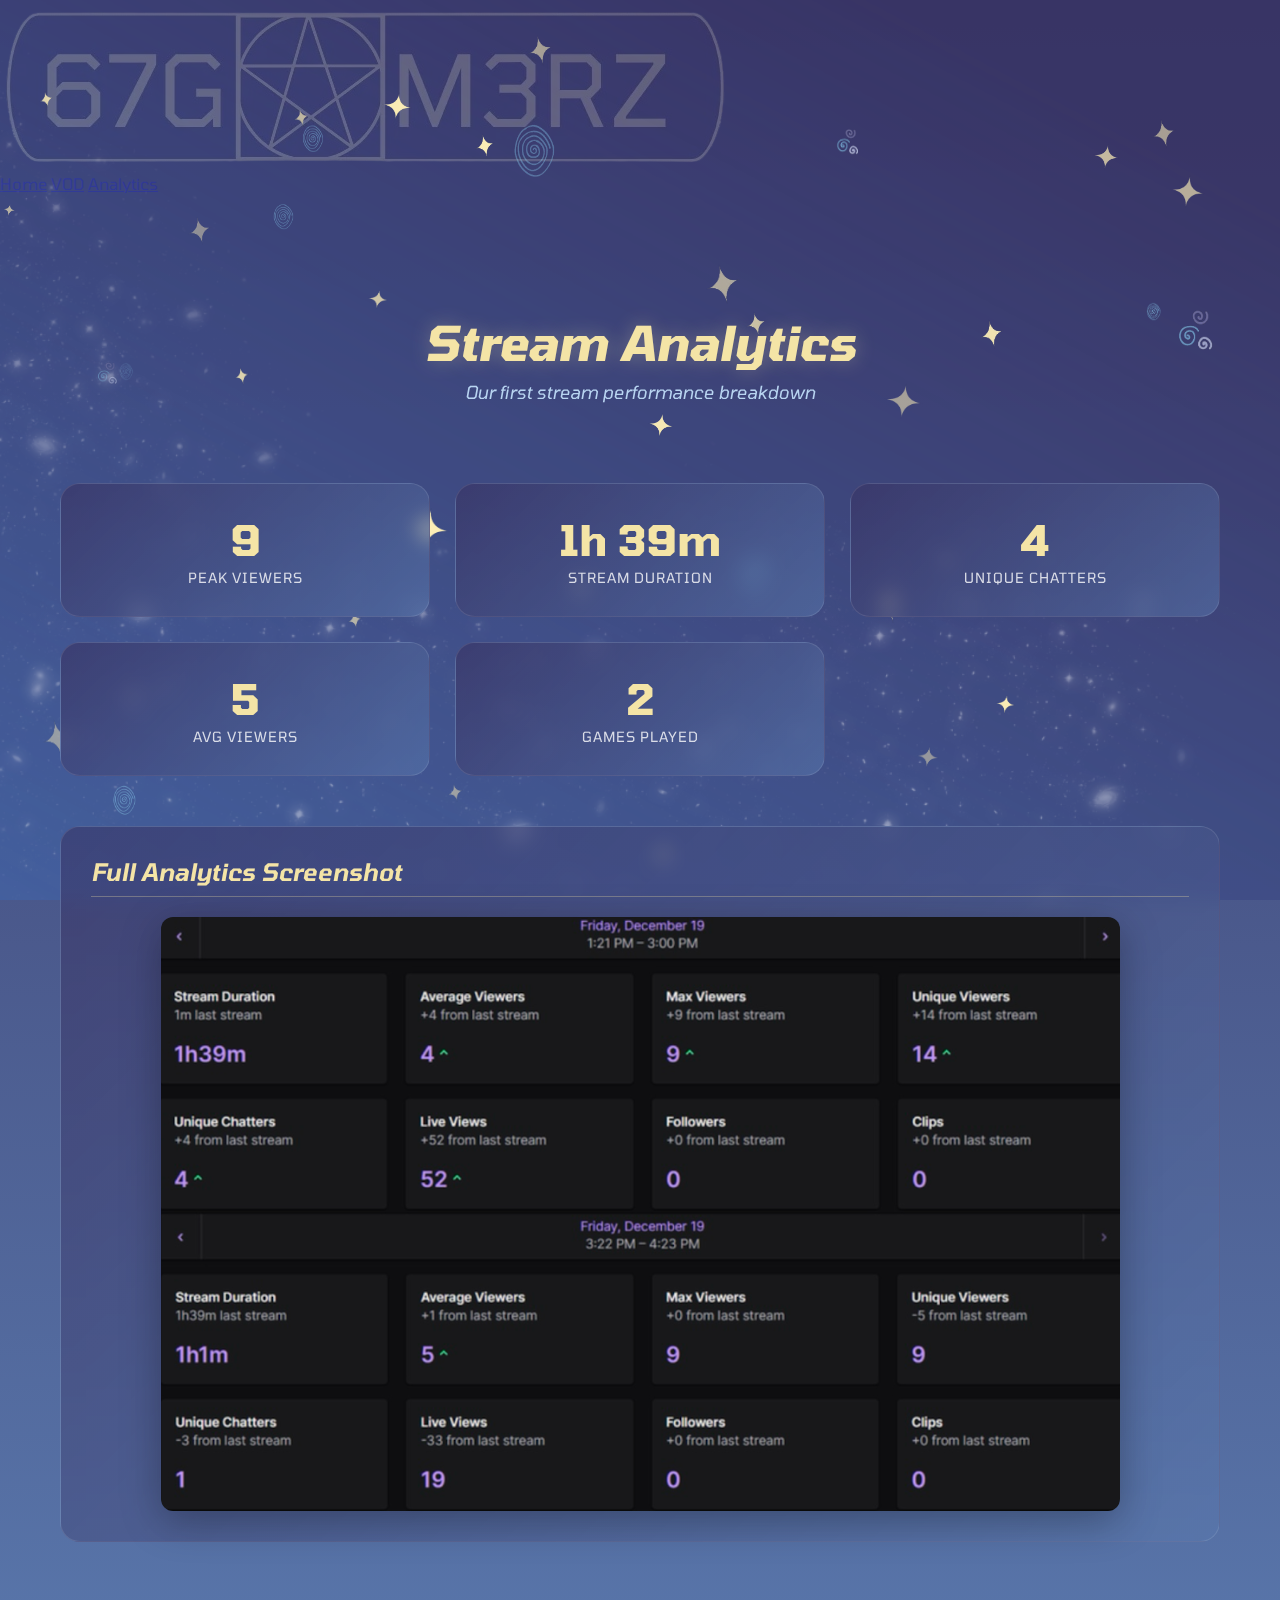
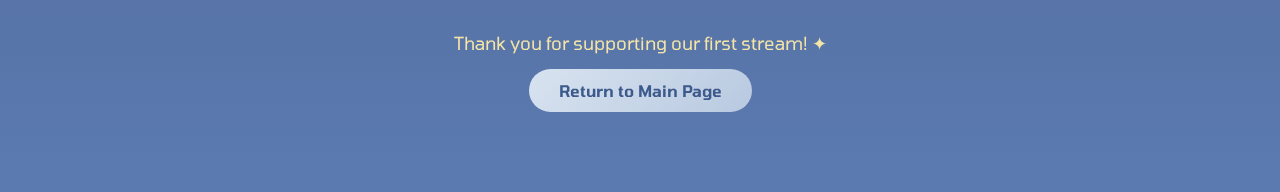
<file: analytics.html>
<!DOCTYPE html>
<html lang="en">
<head>
    <meta charset="UTF-8">
    <meta name="viewport" content="width=device-width, initial-scale=1.0">
    <title>Stream Analytics - 67Sigmaz</title>
    <link rel="stylesheet" href="style.css">
    <link rel="stylesheet" href="analytics.css">
</head>
<body>
    <nav class="main-nav">
        <div class="nav-content">
            <a href="index.html" class="nav-logo">
                <img src="assests/LOGO.png" alt="67Sigmaz">
            </a>
            <div class="nav-links">
                <a href="index.html" class="nav-link">Home</a>
                <a href="vod.html" class="nav-link">VOD</a>
                <a href="analytics.html" class="nav-link active">Analytics</a>
            </div>
        </div>
    </nav>

    <div class="analytics-container">
        <div class="star-field"></div>
        <div class="decorative-elements"></div>

        <header class="analytics-header">
            <h1 class="analytics-title">Stream Analytics</h1>
            <p class="analytics-subtitle">Our first stream performance breakdown</p>
        </header>

        <div class="analytics-grid">
            <div class="stat-card">
                <!-- <div class="stat-icon">👁️</div> -->
                <div class="stat-value">9</div>
                <div class="stat-label">Peak Viewers</div>
            </div>
            
            <div class="stat-card">
                <!-- <div class="stat-icon">⏱️</div> -->
                <div class="stat-value">1h 39m</div>
                <div class="stat-label">Stream Duration</div>
            </div>
            
            <div class="stat-card">
                <!-- <div class="stat-icon">💬</div> -->
                <div class="stat-value">4</div>
                <div class="stat-label">Unique Chatters</div>
            </div>
            
            <div class="stat-card">
                <!-- <div class="stat-icon">👥</div> -->
                <div class="stat-value">5</div>
                <div class="stat-label">Avg Viewers</div>
            </div>
            
            <div class="stat-card">
                <!-- <div class="stat-icon">🎮</div> -->
                <div class="stat-value">2</div>
                <div class="stat-label">Games Played</div>
            </div>
        </div>

        <!-- <div class="analytics-details">

            
            <div class="detail-section">
                <h2 class="detail-title">Viewer Engagement</h2>
                <div class="engagement-stats">
                    <div class="engagement-item">
                        <span class="engagement-label">Chat Participation Rate</span>
                        <span class="engagement-value">68%</span>
                    </div>
                    <div class="engagement-item">
                        <span class="engagement-label">Average Watch Time</span>
                        <span class="engagement-value">45 min</span>
                    </div>
                    <div class="engagement-item">
                        <span class="engagement-label">Return Viewer Rate</span>
                        <span class="engagement-value">N/A (First Stream)</span>
                    </div>
                </div>
            </div>
        </div> -->

        <div class="analytics-image-section">
            <h2 class="detail-title">Full Analytics Screenshot</h2>
            <div class="analytics-image-wrapper">
                <img src="assests/Screenshot 2026-02-03 144641.png" alt="Stream Analytics" class="analytics-screenshot">
            </div>
        </div>

        <footer class="analytics-footer">
            <p>Thank you for supporting our first stream! ✦</p>
            <a href="index.html" class="footer-link">Return to Main Page</a>
        </footer>
    </div>
    
    <script src="script.js"></script>
    <script src="navigation.js"></script>
</body>
</html>
</file>
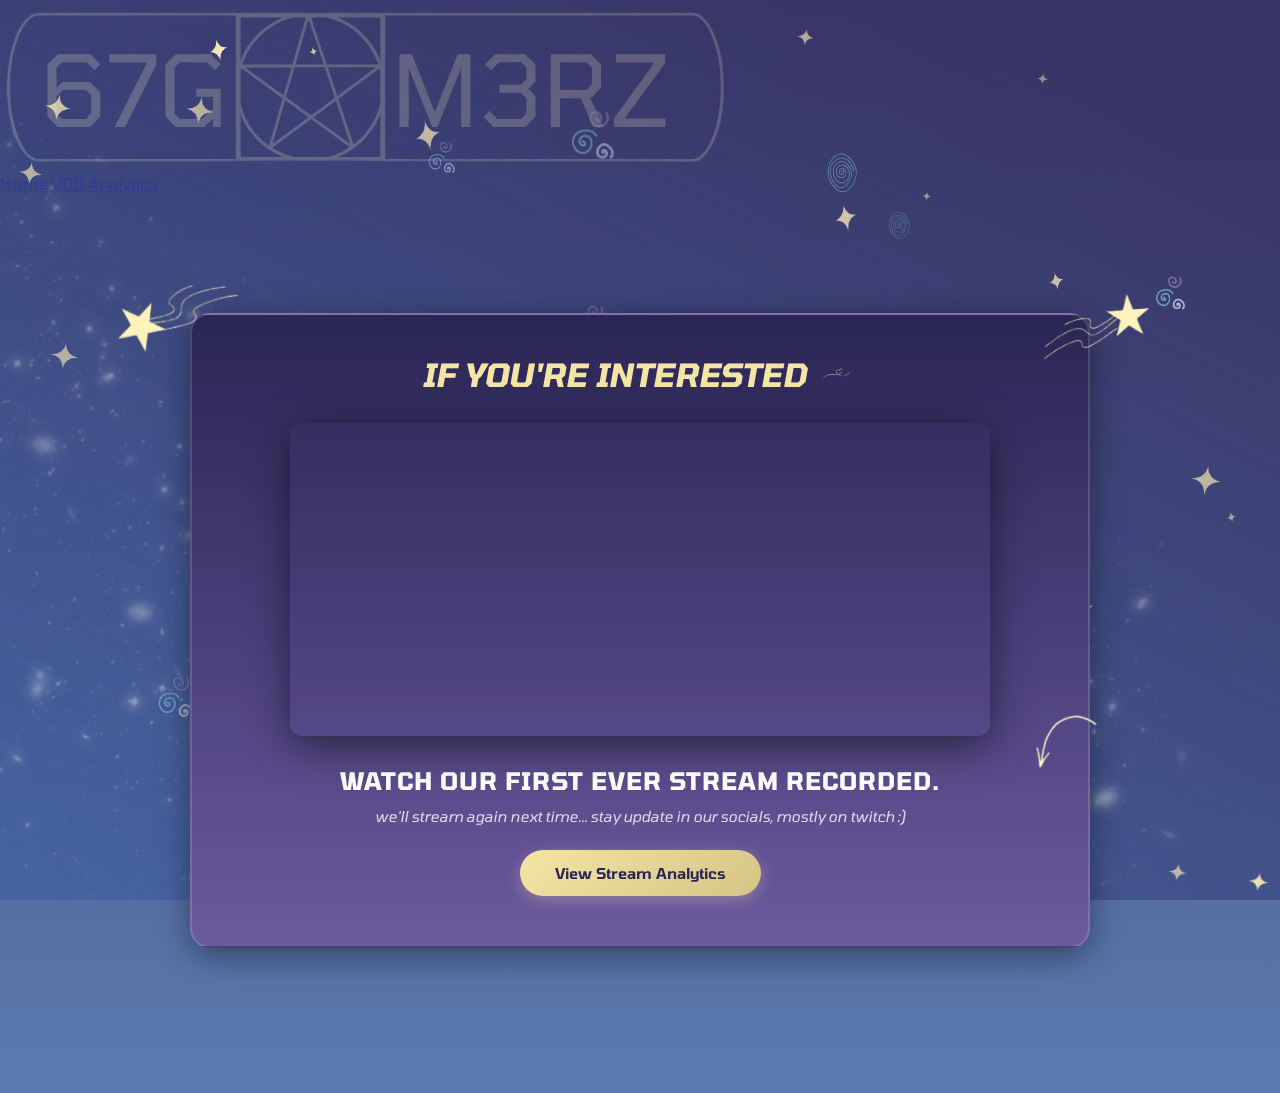
<file: vod.html>
<!DOCTYPE html>
<html lang="en">
<head>
    <meta charset="UTF-8">
    <meta name="viewport" content="width=device-width, initial-scale=1.0">
    <title>Stream VOD - 67Sigmaz</title>
    <link rel="stylesheet" href="style.css">
    <link rel="stylesheet" href="vod-page.css">
</head>
<body>
    <nav class="main-nav">
        <div class="nav-content">
            <a href="index.html" class="nav-logo">
                <img src="assests/LOGO.png" alt="67Sigmaz">
            </a>
            <div class="nav-links">
                <a href="index.html" class="nav-link">Home</a>
                <a href="vod.html" class="nav-link active">VOD</a>
                <a href="analytics.html" class="nav-link">Analytics</a>
            </div>
        </div>
    </nav>

    <div class="vod-page-container">
        <div class="star-field"></div>
        <div class="decorative-elements"></div>
        
        <div class="vod-hero">
            <img src="assests/SHOOTING_STAR_LEFT.png" alt="" class="vod-star-left">
            <img src="assests/SHOOTING_STAR_RIGHT.png" alt="" class="vod-star-right">
            <div class="vod-content">
                <h2 class="vod-title">IF YOU'RE INTERESTED<img src="assests/SWIFT_HEART.png" alt="" class="vod-heart"></h2>
                
                <div class="vod-video-container">
                    <iframe src="https://drive.google.com/file/d/1-HYc1Q2MToZTCN-xh-or7d3m1uvLXU_t/preview" allow="autoplay" allowfullscreen></iframe>
                </div>
                
                <img src="assests/CURVED_ARROW.png" alt="" class="vod-arrow">
                
                <h3 class="vod-subtitle">WATCH OUR FIRST EVER STREAM RECORDED.</h3>
                <p class="vod-note">we'll stream again next time... stay update in our socials, mostly on twitch :)</p>
                <a href="analytics.html" class="analytics-button">View Stream Analytics</a>
            </div>
        </div>
    </div>
    
    <script src="script.js"></script>
    <script src="navigation.js"></script>
</body>
</html>
</file>
<file: style.css>
@import url('https://fonts.googleapis.com/css2?family=Tomorrow:ital,wght@0,100;0,200;0,300;0,400;0,500;0,600;0,700;0,800;0,900;1,100;1,200;1,300;1,400;1,500;1,600;1,700;1,800;1,900&display=swap');

* {
    margin: 0;
    padding: 0;
    box-sizing: border-box;
}

body {
    font-family: 'Tomorrow';
    background: linear-gradient(180deg, #393566 0%, #5b7bb0 100%);
    color: #fff;
    overflow-x: hidden;
    min-height: 100vh;
}

html {
    overflow-y: auto;
    scrollbar-width: none;
    -ms-overflow-style: none;
}

body::-webkit-scrollbar {
    width: 0;
    height: 0;
}

.container {
    position: relative;
    max-width: 1200px;
    margin: 0 auto;
    padding: 40px 20px;
    min-height: 1700px;
}

.star-field {
    position: fixed;
    top: 0;
    left: 0;
    width: 100vw;
    height: 100vh;
    pointer-events: none;
    z-index: 0;
}

.star-field::before {
    content: '';
    position: absolute;
    width: 100%;
    height: 100%;
    background-image: url('assests/BACKGROUND.png');
    background-size: cover;
    background-position: center top;
    background-repeat: no-repeat;
    background-blend-mode: screen;
    opacity: 0.8;
}

/* .star-field::after {
    content: '';
    position: absolute;
    width: 100%;
    height: 100%;
    background-image: url('assests/FIRST PAGE BluryStars.png');
    background-size: 100% 100%;
    background-position: center;
    background-repeat: no-repeat;
    opacity: 0.8;
    animation: twinkle 4s ease-in-out infinite;
}

.star-field::after {
    content: '';
    position: absolute;
    width: 100%;
    height: 100%;
    background: radial-gradient(ellipse at 50% 20%, rgba(57,53,102,0.25), transparent 55%), linear-gradient(180deg, rgba(57,53,102,0.35) 0%, transparent 15%, transparent 85%, rgba(91,123,176,0.35) 100%);
    mix-blend-mode: soft-light;
    pointer-events: none;
} */

@keyframes twinkle {
    0%, 100% { opacity: 0.3; }
    50% { opacity: 1; }
}

.circle-stars {
    position: fixed;
    top: 0;
    left: 0;
    width: 100vw;
    height: 100vh;
    background-image: url('assests/THIRD\ PAGE\ CircleStars.png');
    background-size: cover;
    background-position: center;
    background-repeat: no-repeat;
    pointer-events: none;
    z-index: 0;
    opacity: 0.8;
}

.decorative-elements {
    position: fixed;
    width: 100vw;
    height: 100vh;
    top: 0;
    left: 0;
    pointer-events: none;
    z-index: 1;
}

.sparkle {
    position: absolute;
    width: 40px;
    height: 40px;
}

.sparkle-1 {
    top: 20px;
    left: 40px;
    width: 30px;
    height: 30px;
}

.sparkle-2 {
    top: 40px;
    left: 200px;
    width: 25px;
    height: 25px;
}

.sparkle-3 {
    top: 240px;
    left: 30px;
    width: 35px;
    height: 35px;
}

.sparkle-4 {
    bottom: 200px;
    right: 350px;
    width: 30px;
    height: 30px;
}

.sparkle-5 {
    bottom: 140px;
    right: 320px;
    width: 25px;
    height: 25px;
}

.sparkle-6 {
    top: 300px;
    right: 40px;
    width: 30px;
    height: 30px;
}

.swirl {
    position: absolute;
    width: 50px;
    height: 50px;
}

.swirl-1 {
    top: 60px;
    left: 80px;
    width: 100px;
    height: 100px;
}

.swirl-2 {
    top: 220px;
    right: 60px;
    width: 55px;
    height: 55px;
}

.swirl-3 {
    bottom: 280px;
    right: 320px;
    width: 45px;
    height: 45px;
}

.swirl-4 {
    bottom: 100px;
    left: 20px;
    width: 50px;
    height: 50px;
}

.arrow {
    position: absolute;
    top: 165px;
    left: 45%;
    width: 100px;
    height: auto;
    z-index: 2;
}

.logo {
    position: relative;
    z-index: 2;
    display: block;
    margin: 0 auto;
    right: 15%;
    width: 350px;
    height: auto;
    margin-bottom: 10px;
}

.tagline {
    position: relative;
    z-index: 2;
    text-align: center;
    font-size: 14px;
    right: 10%;
    font-style: italic;
    color: #B8D4F1;
    line-height: 1.5;
    margin-bottom: 20px;
}

.compass {
    position: absolute;
    top: -30px;
    right: 350px;
    width: 600px;
    height: auto;
    z-index: 3;
}

.swift-star {
    position: absolute;
    top: 0;
    right: 0;
    width: 400px;
    height: auto;
    z-index: 2;
    pointer-events: none;
}

.big-star-center {
position: absolute;
    top: 50%;
    left: 50%;
    transform: translate(-50%, -50%);
    width: 800px;
    height: auto;
    z-index: 1;
    pointer-events: none;
}

/* CTA Button Animation */
@keyframes pulse-glow {
    0%, 100% {
        box-shadow: 0 6px 0 #7a8db8, 0 8px 20px rgba(0, 0, 0, 0.4), 0 0 0 0 rgba(216, 227, 240, 0.7);
    }
    50% {
        box-shadow: 0 6px 0 #7a8db8, 0 8px 20px rgba(0, 0, 0, 0.4), 0 0 20px 10px rgba(216, 227, 240, 0);
    }
}

.cta-button {
    position: relative;
    z-index: 2;
    display: block;
    margin: 155px auto;
    right: 10%;
    padding: 15px 50px;
    font-size: 20px;
    font-weight: bold;
    font-style: italic;
    color: #3d5a8c;
    background: linear-gradient(135deg, #D8E3F0 0%, #B8C9E0 100%);
    border: none;
    border-radius: 25px;
    cursor: pointer;
    box-shadow: 0 6px 0 #7a8db8, 0 8px 20px rgba(0, 0, 0, 0.4);
    transition: transform 0.2s, box-shadow 0.2s;
    letter-spacing: 1px;
    animation: pulse-glow 2s ease-in-out infinite;
}

.cta-button:hover {
    transform: translateY(-2px);
    box-shadow: 0 8px 0 #7a8db8, 0 10px 25px rgba(0, 0, 0, 0.5);
}

.cta-button:active {
    transform: translateY(4px);
    box-shadow: 0 2px 0 #7a8db8, 0 4px 10px rgba(0, 0, 0, 0.3);
}

/* The Crew Section - Top Left */
.crew-section {
    position: absolute;
    top: 400px;
    left: 10px;
    z-index: 2;
    width: 450px;
}

.crew-content {
    position: relative;
    width: 100%;
}

.crew-decoration {
    width: 90%;
    height: auto;
    display: block;
    position: absolute;
    top: -5%;
    left: 5%;
    z-index: 1;
}

.section-title {
    position: relative;
    z-index: 2;
    font-size: 36px;
    font-weight: 400;
    font-style: italic;
    color: #F4E4A6;
    margin-bottom: 15px;
    text-align: center;
    padding-top: 50px;
}

.crew-columns {
    position: relative;
    z-index: 2;
    display: flex;
    gap: 60px;
    justify-content: center;
    padding: 0 4px 60px 40px;
}

.crew-column h3 {
    font-size: 18px;
    /* font-weight: bold; */
    color: #F4E4A6;
    margin-bottom: 12px;
    letter-spacing: 1.5px;
    text-align: center;
}

.crew-column ul {
    list-style: none;
}

.crew-column li {
    font-size: 16px;
    color: #fff;
    margin-bottom: 6px;
    text-align: center;
}

/* About US Section - Top Right */
.about-section {
    position: absolute;
    top: 410px;
    right: -50px;
    z-index: 2;
    width: 500px;
}

.about-content {
    position: relative;
    width: 100%;
}

.about-decoration {
    width: 80%;
    height: auto;
    display: block;
    position: absolute;
    top: -5%;
    left: 12%;
    z-index: 1;
}

.about-text {
    position: relative;
    z-index: 2;
    font-size: 15px;
    color: #fff;
    line-height: 1.7;
    text-align: center;
    padding: 0 40px 60px 80px;
}

/* Socials Section - Bottom Left */

.social-title {
    position: relative;
    z-index: 2;
    font-size: 36px;
    font-weight: 400;
    font-style: italic;
    color: #F4E4A6;
    margin-bottom: 15px;
    text-align: center;
    padding-top: 10px;
}

.socials-section {
    position: absolute;
    top: 800px;
    left: -30px;
    z-index: 2;
    width: 400px;
}

.socials-content {
    position: relative;
    width: 100%;
}

.socials-decoration {
    width: 30%;
    height: auto;
    display: block;
    position: absolute;
    top: -7%;
    left: 20%;
    z-index: 1;
}

.social-links {
    position: absolute;
    z-index: 3;
    display: flex;
    flex-direction: column;
    gap: 40px;
    top: 60px;
    left: 55%;
    transform: translateX(-50%);
    width: 75%;
}

/* Social Links Animation */

@keyframes shimmer {
    0% {
        background-position: -100% 0;
    }
    100% {
        background-position: 200% 0;
    }
}

.social-link {
    display: flex;
    align-items: center;
    padding-left: 60px;
    text-decoration: none;
    font-size: 16px;
    transition: transform 0.2s;
    position: relative;
    top: -140px;
    left: 10%;
}

.social-twitch { 
    display: flex;
    align-items: center;
    padding-left: 60px;
    text-decoration: none;
    font-size: 16px;
    transition: transform 0.2s;
    position: relative;
    top: -165px;
    left: 6%;
}

.social-tiktok {
    display: flex;
    align-items: center;
    padding-left: 60px;
    text-decoration: none;
    font-size: 16px;
    transition: transform 0.2s;
    position: relative;
    top: -150px;
    left: 6%;
}

.social-text {
    color: black;
    font-weight: 500;
    background: linear-gradient(90deg, black 40%, #3d5a8c 50%, black 60%);
    background-size: 200% 100%;
    -webkit-background-clip: text;
    background-clip: text;
    -webkit-text-fill-color: transparent;
    transition: all 0.3s ease;
}

.social-link:hover .social-text,
.social-twitch:hover .social-text,
.social-tiktok:hover .social-text {
    animation: shimmer 1.5s linear infinite;
}

.social-tagline {
    position: relative;
    z-index: 2;
    font-size: 20px;
    color: #F4E4A6;
    margin-top: 130px;
    left: 5%;
    text-align: center;
}

/* Games Section */
.games-section {
    position: absolute;
    top: 790px;
    right: -90px;
    z-index: 2;
    width: 500px;
}

.games-decoration {
    width: 100%;
    height: auto;
    display: block;
    position: absolute;
    top: -40px;
    z-index: 1;
}

.games-content {
    position: relative;
    margin-top: -20px;
    padding: 20px 40px;
}

.games-content .section-title {
    position: relative;
    z-index: 2;
    padding-top: 20px;
}

.game-logos {
    display: flex;
    justify-content: center;
    margin-top: 5px;
    position: relative;
    z-index: 2;
}

.game-images {
    width: 80%;
    max-width: 400px;
    height: auto;
}

.game-names {
    display: flex;
    justify-content: space-around;
    margin-top: 10px;
    padding: 0 50px;
    position: relative;
    font-weight: 500;
    z-index: 2;
}

.game-name {
    font-size: 16px;
    color: #F4E4A6;
    text-align: center;
    margin: 0;
    font-style: bold;
}

.game-note {
    font-size: 20px;
    color: #F4E4A6;
    margin-top: 15px;
    text-align: center;
    /* font-style: italic; */
}

/* Quote Section*/
.quote-section {
    position: absolute;
    top: 1250px;
    left: 50%;
    transform: translateX(-50%);
    z-index: 2;
    width: 90%;
    max-width: 1000px;
}

.quote-content {
    position: relative;
    background: linear-gradient(135deg, rgba(57, 53, 102, 0.6) 0%, rgba(91, 123, 176, 0.4) 100%);
    border-radius: 15px;
    padding: 40px 60px;
    box-shadow: 0 8px 32px rgba(0, 0, 0, 0.3);
    backdrop-filter: blur(10px);
    border: 1px solid rgba(255, 255, 255, 0.1);
}

.quote-text {
    font-size: 18px;
    color: #fff;
    line-height: 1.8;
    text-align: center;
    margin-bottom: 20px;
    font-weight: 300;
}

.quote-author {
    font-size: 16px;
    color: #F4E4A6;
    text-align: right;
    margin: 0;
    font-style: italic;
}

.star-icon {
    display: inline-block;
    margin-left: 5px;
    color: #F4E4A6;
}

/* Animations */

@keyframes float {
    0%, 100% { transform: translateY(0px); }
    50% { transform: translateY(-10px); }
}

.sparkle {
    animation: float 3s ease-in-out infinite;
}

.sparkle-1 { animation-delay: 0s; }
.sparkle-2 { animation-delay: 0.5s; }
.sparkle-3 { animation-delay: 1s; }

@keyframes fadeInUp {
    from {
        opacity: 0;
        transform: translateY(30px);
    }
    to {
        opacity: 1;
        transform: translateY(0);
    }
}

.crew-section,
.about-section,
.games-section,
.socials-section {
    animation: fadeInUp 0.8s ease-out forwards;
    opacity: 0;
}

.game-images {
    transition: transform 0.3s ease;
}

.game-images:hover {
    transform: scale(1.05);
}

@keyframes bounce {
    0%, 100% { transform: translateY(0); }
    50% { transform: translateY(-10px); }
}

.arrow {
    animation: bounce 2s ease-in-out infinite;
}

@keyframes fadeInScale {
    from {
        opacity: 0;
        transform: translateX(-50%) scale(0.9);
    }
    to {
        opacity: 1;
        transform: translateX(-50%) scale(1);
    }
}

.quote-section {
    animation: fadeInScale 0.8s ease-out forwards;
}

@keyframes glow {
    0%, 100% { text-shadow: 0 0 10px rgba(244, 228, 166, 0.3); }
    50% { text-shadow: 0 0 20px rgba(244, 228, 166, 0.6); }
}

.section-title,
.social-title {
    animation: glow 3s ease-in-out infinite;
}

.cta-button {
    position: relative;
    overflow: hidden;
}

.cta-button::after {
    content: '';
    position: absolute;
    top: 50%;
    left: 50%;
    width: 0;
    height: 0;
    border-radius: 50%;
    background: rgba(255, 255, 255, 0.5);
    transform: translate(-50%, -50%);
    transition: width 0.6s, height 0.6s;
}

.cta-button:active::after {
    width: 300px;
    height: 300px;
}

@keyframes slideInRight {
    from {
        opacity: 0;
        transform: translateX(-20px);
    }
    to {
        opacity: 1;
        transform: translateX(0);
    }
}

.crew-column li {
    animation: slideInRight 0.5s ease-out forwards;
    opacity: 0;
}

.crew-column li:nth-child(1) { animation-delay: 0.1s; }
.crew-column li:nth-child(2) { animation-delay: 0.2s; }
.crew-column li:nth-child(3) { animation-delay: 0.3s; }
.crew-column li:nth-child(4) { animation-delay: 0.4s; }

@keyframes reveal {
    from {
        opacity: 0;
        clip-path: inset(0 100% 0 0);
    }
    to {
        opacity: 1;
        clip-path: inset(0 0 0 0);
    }
}

.quote-text {
    animation: reveal 2s ease-out forwards;
}


@media (max-width: 768px) {
    .container {
        padding: 20px 10px;
        min-height: 2800px;
    }
    
    .logo {
        width: 250px;
        right: 0;
        margin: 0 auto;
    }
    
    .tagline {
        font-size: 12px;
        right: 0;
        padding: 0 20px;
    }
    
    .arrow {
        width: 70px;
        top: 90px;
        left: 50%;
        transform: translateX(-50%);
    }
    
    .compass {
        left: 160px;
        top: -10px;
    }
    
    .big-star-center {
        width: 500px;
    }
    
    .decorative-elements img {
        transform: scale(0.5);
    }
    
    .cta-button {
        font-size: 16px;
        padding: 12px 35px;
        margin: 120px auto;
        top: 10px;
        right: 0;
    }
    
    .crew-section {
        position: relative;
        top: auto;
        left: 0;
        right: 0;
        width: 100%;
        margin: 50px 0;
        padding: 0 10px;
    }
    
    .crew-decoration {
        width: 100%;
        left: 0;
    }
    
    .section-title {
        font-size: 28px;
        padding-top: 40px;
    }
    
    .crew-columns {
        flex-direction: column;
        gap: 30px;
        padding: 0 20px 40px;
    }
    
    .crew-column h3 {
        font-size: 16px;
    }
    
    .crew-column li {
        font-size: 14px;
    }
    
    /* About Section */
    .about-section {
        position: relative;
        top: -100px;
        left: 0;
        right: 0;
        width: 100%;
        margin: 50px 0;
        padding: 0 10px;
    }
    
    .about-decoration {
        width: 90%;
        left: 5%;
    }
    
    .about-text {
        font-size: 14px;
        padding: 0 20px 40px;
    }
    
    /* Socials Section */
    .socials-section {
        position: relative;
        top: -120px;
        left: 0;
        right: 0;
        width: 100%;
        /* margin: 50px 0; */
        /* padding: 0 10px; */
    }
    
    .socials-decoration {
        width: 30%;
        left: 27%;
        top: -8%;
    }
    
    .social-title {
        font-size: 28px;
    }
    
    .social-links {
        position: relative;
        top: 0;
        left: 50%;
        width: 90%;
        gap: 30px;
    }
    
    .social-tagline {
        font-size: 16px;
        margin-top: 10px;
        left: 0;
    }
    
    /* Games Section */
    .games-section {
        position: relative;
        top: 200px;
        left: 0;
        right: 0;
        width: 100%;
        margin: 50px 0;
        padding: 0 10px;
    }
    
    .games-decoration {
        width: 100%;
        top: -20px;
    }
    
    .games-content {
        padding: 20px 20px;
    }
    
    .game-images {
        width: 100%;
        max-width: 300px;
    }
    
    .game-names {
        padding: 0 20px;
        margin-top: 15px;
    }
    
    .game-name {
        font-size: 14px;
    }
    
    .game-note {
        font-size: 16px;
        margin-top: 20px;
    }
    
    /* Quote Section */
    .quote-section {
        position: relative;
        top: 200px;
        left: 0;
        transform: none;
        width: 100%;
        margin: 50px 0 30px;
        padding: 0 10px;
    }
    
    .quote-content {
        padding: 25px 20px;
    }
    
    .quote-text {
        font-size: 14px;
        line-height: 1.6;
    }
    
    .quote-author {
        font-size: 13px;
    }
}

@media (max-width: 480px) {
    .container {
        min-height: 3000px;
    }
    
    .logo {
        width: 200px;
    }
    
    .tagline {
        font-size: 11px;
    }
    
    .compass {
        width: 250px;
        right: -80px;
    }
    
    .big-star-center {
        width: 400px;
    }
    
    .cta-button {
        font-size: 14px;
        padding: 10px 30px;
        margin: 100px auto;
    }
    
    .section-title {
        font-size: 24px;
    }
    
    .social-title {
        font-size: 24px;
    }
    
    .crew-columns {
        padding: 0 10px 30px;
    }
    
    .about-text {
        font-size: 13px;
        padding: 0 15px 30px;
    }
    
    .social-twitch,
    .social-tiktok {
        padding-left: 45px;
        font-size: 12px;
    }
    
    .social-tagline {
        font-size: 14px;
    }
    
    .game-images {
        max-width: 250px;
    }
    
    .game-names {
        padding: 0 10px;
    }
    
    .game-name {
        font-size: 12px;
    }
    
    .game-note {
        font-size: 14px;
    }
    
    .quote-content {
        padding: 20px 15px;
    }
    
    .quote-text {
        font-size: 13px;
    }
    
    .quote-author {
        font-size: 12px;
    }
}
</file>
<file: analytics.css>
.analytics-container {
    position: relative;
    max-width: 1200px;
    margin: 0 auto;
    padding: 80px 20px 40px;
    min-height: 100vh;
}

.analytics-header {
    text-align: center;
    padding: 40px 0 40px;
    position: relative;
    z-index: 2;
}

.analytics-title {
    font-size: 48px;
    font-weight: 700;
    font-style: italic;
    color: #F4E4A6;
    margin-bottom: 10px;
    text-shadow: 0 0 20px rgba(244, 228, 166, 0.3);
}

.analytics-subtitle {
    font-size: 18px;
    color: #B8D4F1;
    font-style: italic;
}

.analytics-grid {
    display: grid;
    grid-template-columns: repeat(3, 1fr);
    gap: 25px;
    margin: 40px 0;
    position: relative;
    z-index: 2;
}

.stat-card {
    background: linear-gradient(135deg, rgba(57, 53, 102, 0.7) 0%, rgba(91, 123, 176, 0.5) 100%);
    border-radius: 20px;
    padding: 30px 20px;
    text-align: center;
    border: 1px solid rgba(255, 255, 255, 0.1);
    backdrop-filter: blur(10px);
    transition: transform 0.3s ease, box-shadow 0.3s ease;
}

.stat-card:hover {
    transform: translateY(-5px);
    box-shadow: 0 15px 40px rgba(0, 0, 0, 0.3);
}

.stat-icon {
    font-size: 40px;
    margin-bottom: 15px;
}

.stat-value {
    font-size: 42px;
    font-weight: 700;
    color: #F4E4A6;
    margin-bottom: 5px;
}

.stat-label {
    font-size: 14px;
    color: rgba(255, 255, 255, 0.8);
    text-transform: uppercase;
    letter-spacing: 1px;
}

.analytics-details {
    display: grid;
    grid-template-columns: repeat(2, 1fr);
    gap: 30px;
    margin: 50px 0;
    position: relative;
    z-index: 2;
}

.detail-section {
    background: linear-gradient(135deg, rgba(57, 53, 102, 0.6) 0%, rgba(91, 123, 176, 0.4) 100%);
    border-radius: 20px;
    padding: 30px;
    border: 1px solid rgba(255, 255, 255, 0.1);
    backdrop-filter: blur(10px);
}

.detail-section:first-child {
    grid-column: span 2;
}

.detail-title {
    font-size: 24px;
    font-weight: 600;
    font-style: italic;
    color: #F4E4A6;
    margin-bottom: 20px;
    padding-bottom: 10px;
    border-bottom: 1px solid rgba(244, 228, 166, 0.3);
}

.highlight-list {
    list-style: none;
    padding: 0;
}

.highlight-list li {
    padding: 12px 0;
    border-bottom: 1px solid rgba(255, 255, 255, 0.1);
    color: #fff;
    font-size: 15px;
}

.highlight-list li:last-child {
    border-bottom: none;
}

.highlight-time {
    display: inline-block;
    background: rgba(244, 228, 166, 0.2);
    color: #F4E4A6;
    padding: 4px 10px;
    border-radius: 12px;
    font-size: 13px;
    font-weight: 600;
    margin-right: 12px;
}

.games-breakdown {
    display: flex;
    flex-direction: column;
    gap: 20px;
}

.game-stat {
    display: flex;
    align-items: center;
    gap: 15px;
}

.game-stat .game-name {
    width: 140px;
    font-size: 14px;
    color: #fff;
}

.game-bar {
    flex: 1;
    height: 12px;
    background: rgba(255, 255, 255, 0.1);
    border-radius: 6px;
    overflow: hidden;
}

.game-fill {
    height: 100%;
    background: linear-gradient(90deg, #F4E4A6 0%, #B8D4F1 100%);
    border-radius: 6px;
    transition: width 1s ease;
}

.game-time {
    width: 60px;
    text-align: right;
    font-size: 14px;
    color: #F4E4A6;
    font-weight: 600;
}

.engagement-stats {
    display: flex;
    flex-direction: column;
    gap: 15px;
}

.engagement-item {
    display: flex;
    justify-content: space-between;
    align-items: center;
    padding: 12px 0;
    border-bottom: 1px solid rgba(255, 255, 255, 0.1);
}

.engagement-item:last-child {
    border-bottom: none;
}

.engagement-label {
    font-size: 14px;
    color: rgba(255, 255, 255, 0.8);
}

.engagement-value {
    font-size: 16px;
    font-weight: 600;
    color: #F4E4A6;
}

.analytics-image-section {
    position: relative;
    z-index: 2;
    margin: 50px 0;
    background: linear-gradient(135deg, rgba(57, 53, 102, 0.6) 0%, rgba(91, 123, 176, 0.4) 100%);
    border-radius: 20px;
    padding: 30px;
    border: 1px solid rgba(255, 255, 255, 0.1);
    backdrop-filter: blur(10px);
}

.analytics-image-wrapper {
    display: flex;
    justify-content: center;
    margin-top: 20px;
}

.analytics-screenshot {
    max-width: 100%;
    height: auto;
    border-radius: 12px;
    box-shadow: 0 10px 40px rgba(0, 0, 0, 0.3);
}

.analytics-footer {
    text-align: center;
    padding: 40px 0;
    position: relative;
    z-index: 2;
}

.analytics-footer p {
    font-size: 18px;
    color: #F4E4A6;
    margin-bottom: 15px;
}

.footer-link {
    display: inline-block;
    padding: 12px 30px;
    background: linear-gradient(135deg, #D8E3F0 0%, #B8C9E0 100%);
    color: #3d5a8c;
    text-decoration: none;
    border-radius: 25px;
    font-weight: 600;
    transition: all 0.3s ease;
}

.footer-link:hover {
    transform: translateY(-3px);
    box-shadow: 0 8px 25px rgba(0, 0, 0, 0.3);
}

@media (max-width: 768px) {
    .analytics-container {
        padding: 100px 20px 40px;
    }

    .analytics-header {
        padding: 30px 0 30px;
    }

    .analytics-title {
        font-size: 32px;
    }

    .analytics-subtitle {
        font-size: 14px;
    }

    .analytics-grid {
        grid-template-columns: repeat(2, 1fr);
        gap: 15px;
    }

    .stat-card {
        padding: 20px 15px;
    }

    .stat-icon {
        font-size: 30px;
    }

    .stat-value {
        font-size: 28px;
    }

    .stat-label {
        font-size: 11px;
    }

    .analytics-details {
        grid-template-columns: 1fr;
        gap: 20px;
    }

    .detail-section:first-child {
        grid-column: span 1;
    }

    .detail-section {
        padding: 20px;
    }

    .detail-title {
        font-size: 20px;
    }

    .game-stat {
        flex-wrap: wrap;
    }

    .game-stat .game-name {
        width: 100%;
        margin-bottom: 5px;
    }

    .back-button {
        padding: 8px 15px;
        font-size: 12px;
    }
}

@media (max-width: 480px) {
    .analytics-grid {
        grid-template-columns: 1fr;
    }

    .analytics-title {
        font-size: 26px;
    }

    .stat-value {
        font-size: 32px;
    }
}
</file>
<file: vod-page.css>
.vod-page-container {
    position: relative;
    max-width: 1200px;
    margin: 0 auto;
    padding: 120px 20px 60px;
    min-height: 100vh;
}

.vod-hero {
    position: relative;
    width: 95%;
    max-width: 900px;
    margin: 0 auto;
    z-index: 2;
}

.vod-content {
    position: relative;
    background: linear-gradient(180deg, #2a2654 0%, #4a3f7a 50%, #6b5a9e 100%);
    border-radius: 20px;
    padding: 40px 50px 50px;
    box-shadow: 0 8px 32px rgba(0, 0, 0, 0.4);
    border: 2px solid rgba(255, 255, 255, 0.15);
    text-align: center;
}

.vod-star-left {
    position: absolute;
    top: -30px;
    left: -80px;
    width: 140px;
    height: auto;
    z-index: 3;
    animation: float 3s ease-in-out infinite;
}

.vod-star-right {
    position: absolute;
    top: -30px;
    right: -80px;
    width: 140px;
    height: auto;
    z-index: 3;
    animation: float 3s ease-in-out infinite 0.5s;
}

.vod-title {
    font-size: 32px;
    font-weight: 700;
    font-style: italic;
    color: #F4E4A6;
    margin-bottom: 30px;
    display: flex;
    align-items: center;
    justify-content: center;
    gap: 12px;
}

.vod-heart {
    width: 40px;
    height: auto;
    animation: pulse 1.5s ease-in-out infinite;
}

.vod-video-container {
    position: relative;
    width: 100%;
    max-width: 700px;
    margin: 0 auto 30px;
    padding-bottom: 39.375%;
    height: 0;
    overflow: hidden;
    border-radius: 12px;
    box-shadow: 0 10px 40px rgba(0, 0, 0, 0.5);
}

.vod-video-container iframe {
    position: absolute;
    top: 0;
    left: 0;
    width: 100%;
    height: 100%;
    border: none;
}

.vod-arrow {
    position: absolute;
    bottom: 180px;
    right: -30px;
    width: 100px;
    height: auto;
    transform: rotate(-15deg);
    animation: bounce 2s ease-in-out infinite;
    z-index: 4;
}

.vod-subtitle {
    font-size: 24px;
    font-weight: 700;
    color: #fff;
    margin-bottom: 12px;
    letter-spacing: 1px;
}

.vod-note {
    font-size: 15px;
    color: rgba(255, 255, 255, 0.8);
    font-style: italic;
    margin-bottom: 25px;
}

.analytics-button {
    display: inline-block;
    padding: 14px 35px;
    background: linear-gradient(135deg, #F4E4A6 0%, #D4C486 100%);
    color: #2a2654;
    text-decoration: none;
    border-radius: 25px;
    font-weight: 600;
    font-size: 15px;
    transition: all 0.3s ease;
    box-shadow: 0 4px 15px rgba(244, 228, 166, 0.3);
}

.analytics-button:hover {
    transform: translateY(-3px);
    box-shadow: 0 8px 25px rgba(244, 228, 166, 0.5);
}

@media (max-width: 768px) {
    .vod-page-container {
        padding: 100px 15px 40px;
    }

    .vod-hero {
        width: 100%;
    }

    .vod-content {
        padding: 30px 25px 35px;
    }

    .vod-star-left {
        width: 70px;
        left: -15px;
        top: -15px;
    }

    .vod-star-right {
        width: 70px;
        right: -15px;
        top: -15px;
    }

    .vod-title {
        font-size: 22px;
    }

    .vod-heart {
        width: 28px;
    }

    .vod-video-container {
        padding-bottom: 56.25%;
    }

    .vod-arrow {
        width: 60px;
        bottom: 140px;
        right: -15px;
    }

    .vod-subtitle {
        font-size: 18px;
    }

    .vod-note {
        font-size: 13px;
    }

    .analytics-button {
        padding: 12px 25px;
        font-size: 13px;
    }
}

@media (max-width: 480px) {
    .vod-title {
        font-size: 18px;
        flex-direction: column;
        gap: 8px;
    }

    .vod-video-container {
        padding-bottom: 56.25%;
    }

    .vod-subtitle {
        font-size: 16px;
    }
}
</file>
